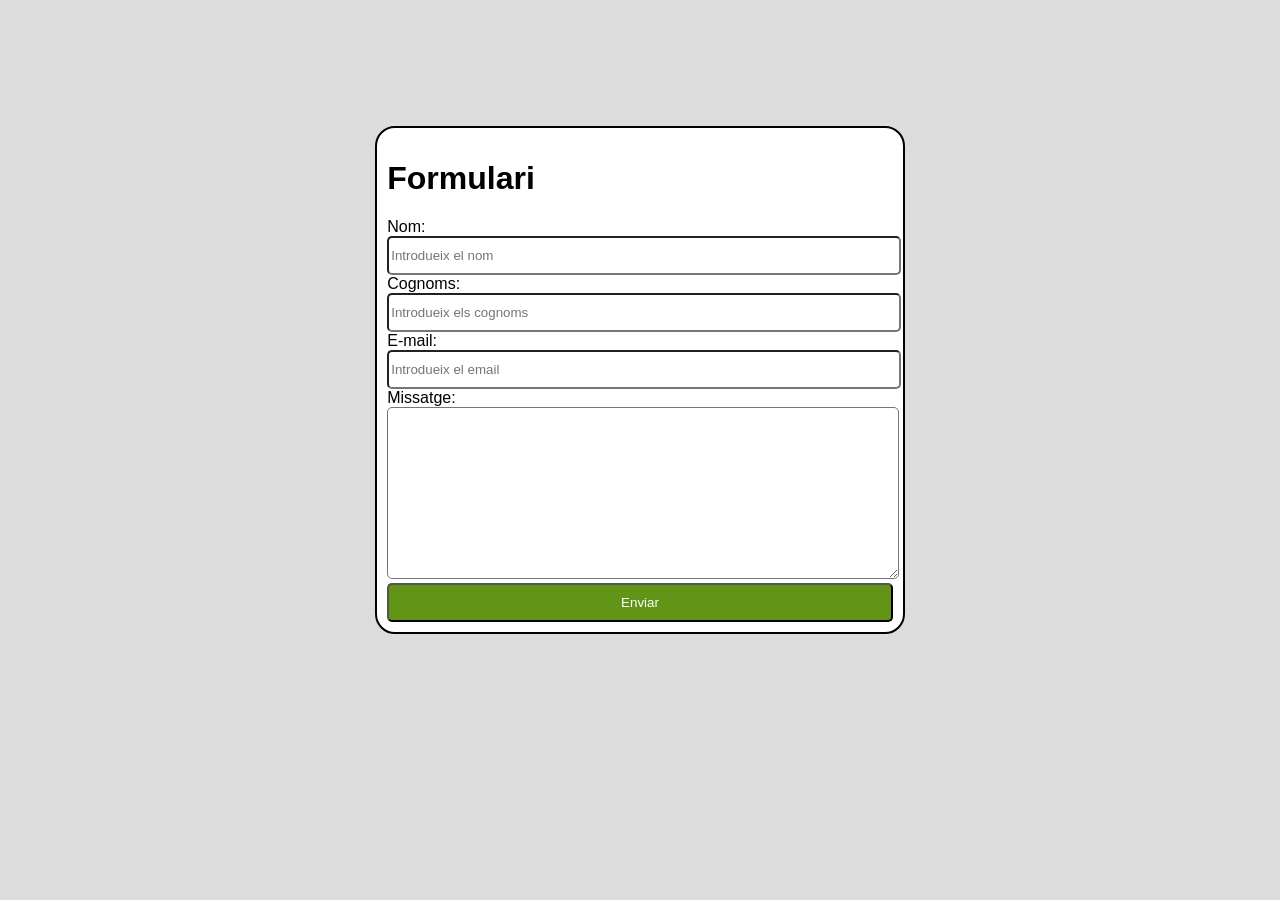
<file: 01_Scripts_introductoris/ex1/index.html>
<!DOCTYPE html>
<html lang="ca">
<head>
    <meta charset="UTF-8">
    <title>Document</title>
    <style>
        body{
            background-color: gainsboro;
            font-family: Arial, Helvetica, sans-serif;
        }
        form {
            width:40%;
            margin: auto;
            margin-top: 10%;
            border: 2px solid black;
            border-radius: 20px;
            padding: 10px;
            background-color: white;
        }
        input, textarea, button{
            width: 100%;
            padding-top: 10px;
            padding-bottom: 10px;
            border-radius: 5px;
        }
        button{
            background-color: rgb(98, 148, 24);
            color: white;
        }
    </style>
</head>
<body>
    <form action="./logic.php" method="post">
        <h1>Formulari</h1>
        <label for="nom">Nom: </label> <br>
        <input type="text" name="nom" id="nom" placeholder="Introdueix el nom"> <br>
        <label for="cognoms">Cognoms: </label> <br>
        <input type="text" name="cognoms" id="cognoms" placeholder="Introdueix els cognoms"> <br>
        <label for="email">E-mail: </label> <br>
        <input type="email" name="email" id="email" placeholder="Introdueix el email"> <br>
        <label for="missatge">Missatge: </label> <br>
        <textarea name="missatge" id="missatge" cols="20" rows="10"></textarea> <br>
        <button type="submit">Enviar</button>
   </form>
</body>
</html>
</file>
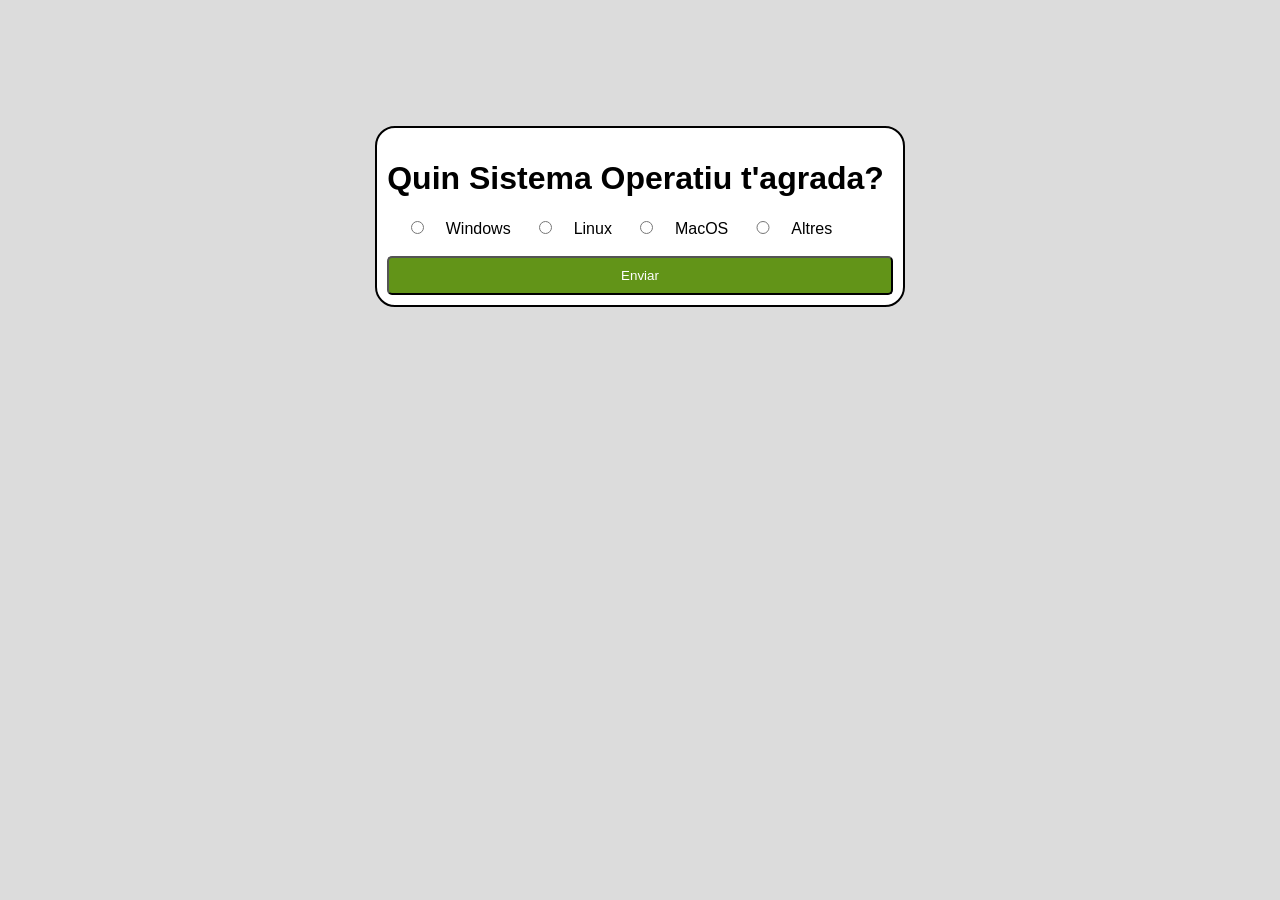
<file: 01_Scripts_introductoris/ex4/index.html>
<!DOCTYPE html>
<html lang="ca">
<head>
    <meta charset="UTF-8">
    <title>Exercisi 4</title>
        <style>
        body{
            background-color: gainsboro;
            font-family: Arial, Helvetica, sans-serif;
        }
        form {
            width:40%;
            margin: auto;
            margin-top: 10%;
            border: 2px solid black;
            border-radius: 20px;
            padding: 10px;
            background-color: white;
        }
        input, textarea{
            width: 10%;
            padding-top: 10px;
            padding-bottom: 10px;
            border-radius: 5px;
        } 
        button{
            width: 100%;
            padding-top: 10px;
            padding-bottom: 10px;
            border-radius: 5px;
        }
        button{
            background-color: rgb(98, 148, 24);
            color: white;
        }
    </style>
</head>
<body>
     <form action="./logic.php" method="post">
        <h1>Quin Sistema Operatiu t'agrada?</h1>
        <input type="radio" name="so" value="Windows" id="Windows"><label for="Windows">Windows</label>
        <input type="radio" name="so" value="linux" id="linux"><label for="linux">Linux</label>
        <input type="radio" name="so" value="macOS" id="macOS"><label for="macOS">MacOS</label>
        <input type="radio" name="so" value="altres" id="altres"><label for="altres">Altres</label> <br> <br>
        <button type="submit">Enviar</button>
   </form>
</body>
</html>
</file>
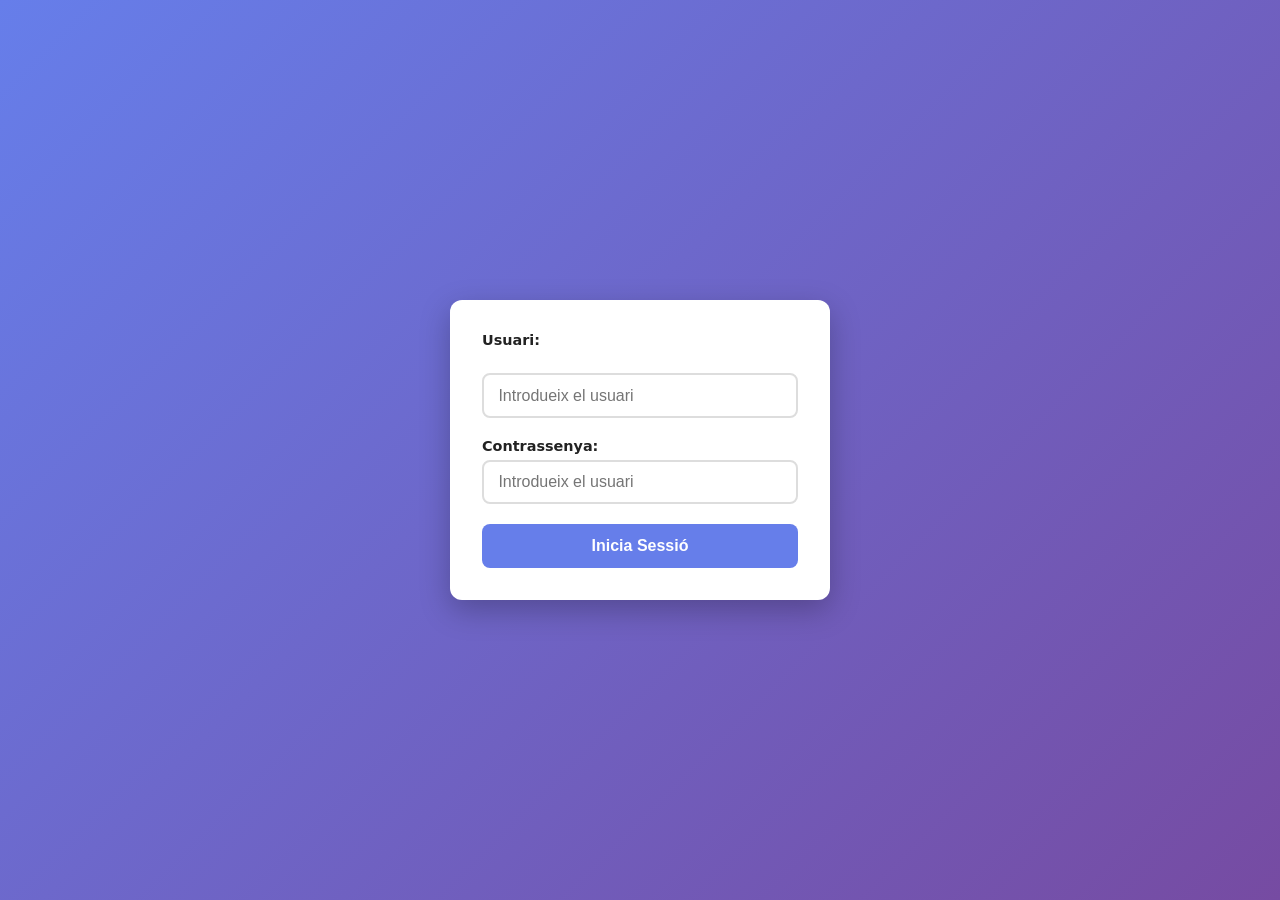
<file: 03_Sessions/login/index.html>
<!doctype html>
<html lang="ca">
  <head>
    <meta charset="UTF-8" />
    <meta name="viewport" content="width=device-width, initial-scale=1.0" />
    <title>Session - Login</title>
    <style>
      *,
      *::before,
      *::after {
        box-sizing: border-box;
      }

      body {
        margin: 0;
        min-height: 100vh;
        display: grid;
        place-items: center;
        font-family:
          system-ui,
          -apple-system,
          "Segoe UI",
          sans-serif;
        background: linear-gradient(135deg, #667eea, #764ba2);
        color: #222;
      }

      form {
        width: min(90vw, 380px);
        padding: 2rem;
        background: #fff;
        border-radius: 12px;
        box-shadow: 0 10px 30px rgba(0, 0, 0, 0.25);
      }

      form > div {
        margin-bottom: 1.25rem;
      }

      label {
        display: block;
        margin-bottom: 0.4rem;
        font-weight: 600;
        font-size: 0.9rem;
      }

      input {
        width: 100%;
        padding: 0.7rem 0.9rem;
        font-size: 1rem;
        border: 2px solid #ddd;
        border-radius: 8px;
        transition:
          border-color 0.2s,
          box-shadow 0.2s;
      }

      input:focus {
        outline: none;
        border-color: #667eea;
        box-shadow: 0 0 0 3px rgba(102, 126, 234, 0.25);
      }

      /* Validació visual: només quan l'usuari ja ha escrit alguna cosa */
      input:not(:placeholder-shown):valid {
        border-color: #2e9e5b;
      }

      input:not(:placeholder-shown):invalid {
        border-color: #d64545;
      }

      button[type="submit"] {
        width: 100%;
        padding: 0.8rem;
        font-size: 1rem;
        font-weight: 600;
        color: #fff;
        background: #667eea;
        border: none;
        border-radius: 8px;
        cursor: pointer;
        transition:
          background 0.2s,
          transform 0.1s;
      }

      button[type="submit"]:hover {
        background: #5568d3;
      }

      button[type="submit"]:active {
        transform: scale(0.98);
      }
    </style>
  </head>
  <body>
    <div>
      <form action="login.php" method="post">
        <div>
          <label for="user">Usuari:</label>
          <br />
          <input
            type="text"
            placeholder="Introdueix el usuari"
            id="user"
            name="user"
            pattern="8[a-Z0-9]{8} required"
          />
        </div>

        <div>
          <label for="pass">Contrassenya:</label>
          <input
            type="password"
            placeholder="Introdueix el usuari"
            id="pass"
            name="pass"
            pattern="[a-Z0-9@!.,]{8-20} required"
          />
          <br />
        </div>
        <button type="submit">Inicia Sessió</button>
      </form>
    </div>
  </body>
</html>
</file>
